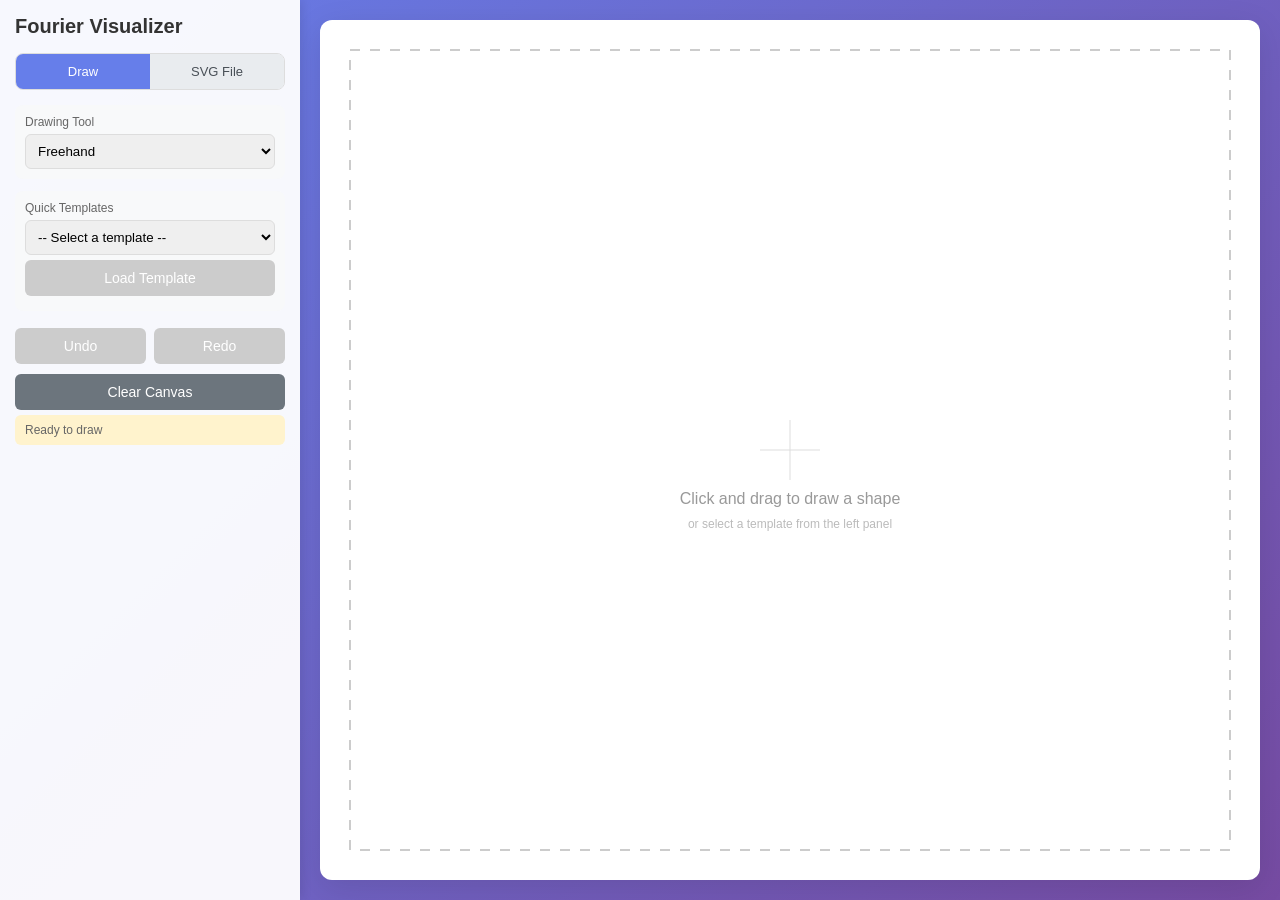
<file: tauri-app/ui/index.html>
<!DOCTYPE html>
<html lang="en">
<head>
    <meta charset="UTF-8">
    <meta name="viewport" content="width=device-width, initial-scale=1.0">
    <title>Fourier Visualizer</title>
    <link rel="stylesheet" href="style.css">
</head>
<body>
    <div class="sidebar">
        <h1>Fourier Visualizer</h1>

        <!-- Mode Switcher -->
        <div class="mode-switcher">
            <button id="modeDrawBtn" class="mode-btn active">Draw</button>
            <button id="modeFileBtn" class="mode-btn">SVG File</button>
        </div>

        <!-- Draw Mode Panel -->
        <div id="drawPanel">
            <div class="control-group">
                <label>Drawing Tool</label>
                <select id="drawingTool" class="control-select">
                    <option value="freehand">Freehand</option>
                    <option value="line">Line</option>
                    <option value="rectangle">Rectangle</option>
                    <option value="ellipse">Ellipse</option>
                </select>
            </div>

            <div class="control-group">
                <label>Quick Templates</label>
                <select id="presetSelect" class="control-select">
                    <option value="">-- Select a template --</option>
                    <option value="circle">Circle</option>
                    <option value="square">Square</option>
                    <option value="triangle">Triangle</option>
                    <option value="star">Star (5-point)</option>
                    <option value="heart">Heart</option>
                    <option value="infinity">Infinity Symbol</option>
                    <option value="spiral">Spiral</option>
                    <option value="sine">Sine Wave</option>
                </select>
                <button id="loadPresetBtn" disabled>Load Template</button>
            </div>

            <div class="button-row">
                <button id="undoBtn" disabled>Undo</button>
                <button id="redoBtn" disabled>Redo</button>
            </div>

            <button id="clearBtn" class="secondary">Clear Canvas</button>
        </div>

        <!-- SVG Mode Panel -->
        <div id="svgPanel" class="hidden">
            <div class="control-group">
                <button id="loadSvgBtn" class="full-width">Load SVG File</button>
            </div>
            <p class="hint">Click on a path in the canvas to select it</p>
        </div>

        <!-- Sample Settings -->
        <div id="samplePanel" class="hidden">
            <div class="control-group">
                <label>Sample Rate: <span id="sampleValue" class="value-display">8192</span></label>
                <div class="stepper-row">
                    <button id="sampleMinus" class="stepper-btn">&minus;</button>
                    <input type="number" id="sampleInput" class="stepper-input" min="256" max="65536" value="8192">
                    <button id="samplePlus" class="stepper-btn">+</button>
                </div>
                <input type="range" id="sampleRate" min="256" max="65536" value="8192" step="128">
                <p class="hint" id="sampleHint">Higher rate = smoother curves, more Fourier components</p>
            </div>
        </div>

        <!-- Visualize Button -->
        <div id="visualizeAction" class="hidden">
            <button id="visualizeBtn">Visualize</button>
        </div>

        <!-- Visualization Mode Panel -->
        <div id="vizPanel" class="hidden">
            <div class="control-group">
                <label>Components</label>
                <div class="stepper-row">
                    <button id="waveMinus" class="stepper-btn">&minus;</button>
                    <input type="number" id="waveInput" class="stepper-input" min="1" max="500" value="201">
                    <button id="wavePlus" class="stepper-btn">+</button>
                </div>
                <input type="range" id="waveCount" min="1" max="500" value="201" step="1" style="margin-top: 8px;">
                <p class="hint">Total: <span id="maxWaveValue">0</span> available</p>
            </div>

            <div class="control-group">
                <label>Speed: <span id="speedValue" class="value-display">1.0x</span></label>
                <input type="range" id="speedControl" min="0.1" max="3.0" value="1.0" step="0.1">
            </div>

            <div class="control-group">
                <label>Timeline</label>
                <input type="range" id="timelineControl" min="0" max="100" value="0" step="0.1">
            </div>

            <div class="control-group">
                <label>Colors</label>
                <div class="color-row">
                    <div class="color-col">
                        <label style="font-size: 10px;">Epicycles</label>
                        <input type="color" id="epicycleColor" value="#667eea">
                    </div>
                    <div class="color-col">
                        <label style="font-size: 10px;">Trace</label>
                        <input type="color" id="traceColor" value="#333333">
                    </div>
                </div>
            </div>

            <div class="control-group">
                <label>Display</label>
                <label class="checkbox-label">
                    <input type="checkbox" id="showCircles" checked>
                    Show Envelope Circles
                </label>
                <label class="checkbox-label">
                    <input type="checkbox" id="showTrace" checked>
                    Show Trace
                </label>
                <label class="checkbox-label">
                    <input type="checkbox" id="showOriginalPath" checked>
                    Show Original Path
                </label>
            </div>

            <div class="button-row">
                <button id="pauseBtn">Pause</button>
                <button id="resetBtn" class="secondary">Reset</button>
            </div>

            <h2>Export</h2>
            <div class="button-row">
                <button id="exportPngBtn" class="success">PNG</button>
                <button id="exportJsonBtn" class="success">JSON</button>
                <button id="exportGifBtn" class="success">GIF</button>
                <button id="exportHtmlBtn" class="success">HTML</button>
            </div>

            <div class="control-group">
                <label>GIF Frames: <span id="gifFramesValue" class="value-display">100</span></label>
                <input type="range" id="gifFrames" min="50" max="300" value="100" step="10">
                <label>GIF Duration (seconds): <span id="gifDurationValue" class="value-display">2.0</span></label>
                <input type="range" id="gifDuration" min="1" max="10" value="2" step="0.5">
            </div>

            <button id="newDrawBtn" class="danger">New Drawing</button>
        </div>

        <div class="status" id="status">Ready to draw</div>
    </div>

    <div class="main-content">
        <div class="canvas-container">
            <canvas id="fourier_canvas"></canvas>
        </div>
    </div>

<script src="app.js"></script>
<script src="drawing.js"></script>
<script src="visualization.js"></script>
<script src="controls.js"></script>
<script src="export.js"></script>
</body>
</html>
</file>
<file: tauri-app/ui/style.css>
* { box-sizing: border-box; }
body {
    margin: 0;
    padding: 0;
    font-family: 'Segoe UI', Tahoma, Geneva, Verdana, sans-serif;
    background: linear-gradient(135deg, #667eea 0%, #764ba2 100%);
    height: 100vh;
    display: flex;
    overflow: hidden;
}
.sidebar {
    width: 300px;
    background: rgba(255, 255, 255, 0.95);
    padding: 15px;
    overflow-y: auto;
    box-shadow: 2px 0 10px rgba(0,0,0,0.1);
    height: 100%;
    flex-shrink: 0;
}
.main-content {
    flex: 1;
    display: flex;
    flex-direction: column;
    align-items: stretch;
    justify-content: flex-start;
    padding: 20px;
    overflow: hidden;
    position: relative;
}
.canvas-container {
    background: white;
    border-radius: 12px;
    box-shadow: 0 8px 32px rgba(0,0,0,0.1);
    padding: 10px;
    flex: 1;
    display: flex;
    min-height: 0;
}
canvas {
    display: block;
    border-radius: 8px;
    cursor: crosshair;
    flex: 1;
    width: 100%;
    height: 100%;
}
h1 {
    font-size: 20px;
    margin: 0 0 15px 0;
    color: #333;
}
h2 {
    font-size: 14px;
    margin: 12px 0 8px 0;
    color: #555;
}
.control-group {
    margin-bottom: 12px;
    padding: 10px;
    background: #f8f9fa;
    border-radius: 8px;
}
label {
    display: block;
    font-size: 12px;
    color: #666;
    margin-bottom: 5px;
}
input[type="range"] {
    width: 100%;
    margin: 5px 0;
}
input[type="color"] {
    width: 50px;
    height: 30px;
    border: none;
    border-radius: 4px;
    cursor: pointer;
}
.value-display {
    font-size: 14px;
    font-weight: bold;
    color: #667eea;
}

/* Mode Switcher */
.mode-switcher {
    display: flex;
    gap: 0;
    margin-bottom: 15px;
    border-radius: 8px;
    overflow: hidden;
    border: 1px solid #ddd;
}
.mode-btn {
    flex: 1;
    padding: 10px;
    border: none;
    border-radius: 0;
    background: #e9ecef;
    color: #495057;
    font-size: 13px;
    font-weight: 500;
    cursor: pointer;
    transition: all 0.2s;
    margin: 0;
    width: auto;
}
.mode-btn.active {
    background: #667eea;
    color: white;
}
.mode-btn:hover:not(.active) {
    background: #dee2e6;
}

/* Buttons */
button {
    width: 100%;
    padding: 10px;
    margin: 5px 0;
    border: none;
    border-radius: 6px;
    background: #667eea;
    color: white;
    font-size: 14px;
    cursor: pointer;
    transition: background 0.2s;
}
button:hover { background: #5568d3; }
button:disabled { background: #ccc; cursor: not-allowed; }
button.secondary { background: #6c757d; }
button.secondary:hover { background: #5a6268; }
button.danger { background: #dc3545; }
button.danger:hover { background: #c82333; }
button.success { background: #28a745; }
button.success:hover { background: #218838; }

.button-row {
    display: flex;
    gap: 8px;
}
.button-row button { flex: 1; }

/* Status Bar */
.status {
    font-size: 12px;
    color: #666;
    padding: 8px 10px;
    background: #fff3cd;
    border-radius: 6px;
    margin-top: auto;
    position: sticky;
    bottom: 0;
}

.hint {
    font-size: 11px;
    color: #888;
    margin: 0 0 10px 0;
}
.hidden { display: none; }
.stepper-row { display: flex; align-items: center; gap: 8px; }
.stepper-btn {
    width: 36px; min-width: 36px; margin: 0; padding: 6px;
    font-size: 18px; line-height: 1;
}
.stepper-input {
    width: 80px; text-align: center; padding: 6px;
    border: 1px solid #ddd; border-radius: 4px; font-size: 14px;
}
.checkbox-label {
    display: flex; align-items: center; font-size: 12px; margin: 4px 0;
}
.checkbox-label input { width: auto; margin-right: 8px; }
.hint { font-size: 11px; color: #888; margin: 0 0 10px 0; }
.color-row { display: flex; gap: 8px; }
.color-col { flex: 1; }
.control-select { width: 100%; padding: 8px; border-radius: 6px; border: 1px solid #ddd; }
.full-width { width: 100%; }
</file>
